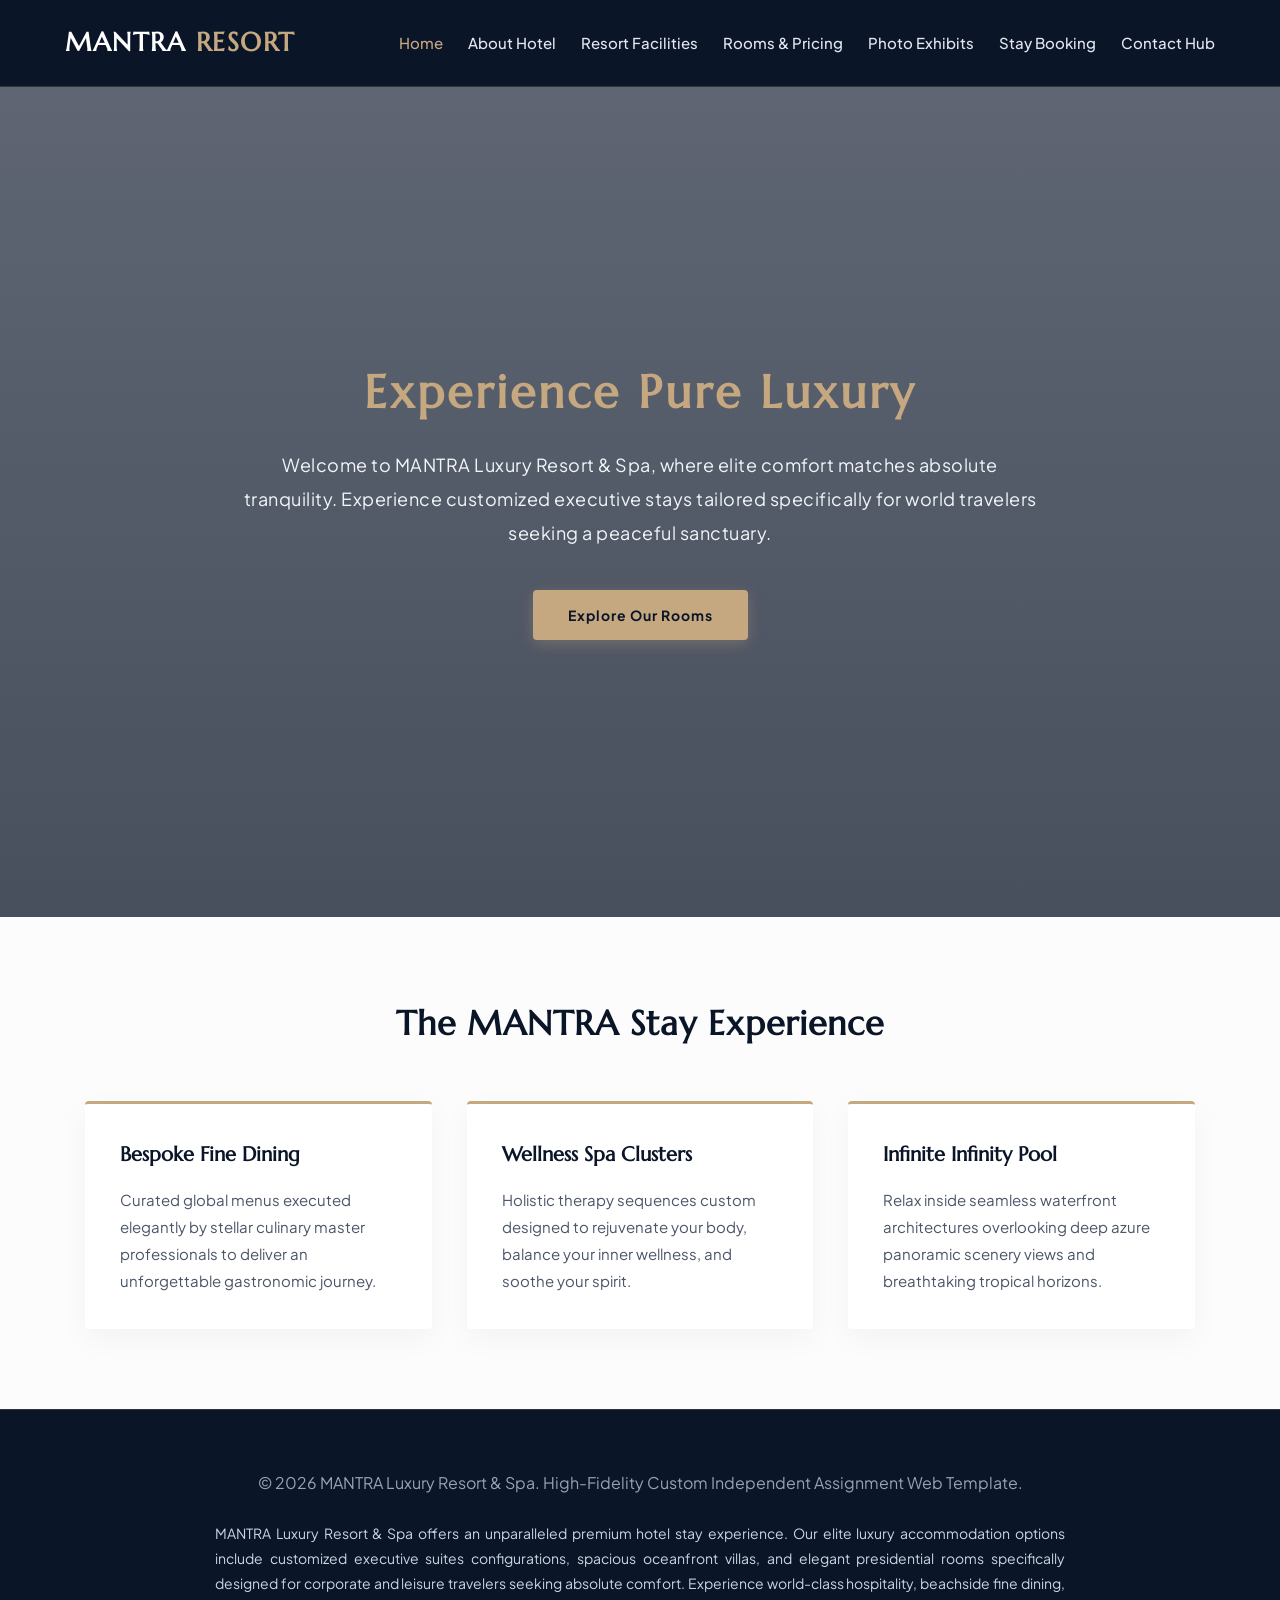
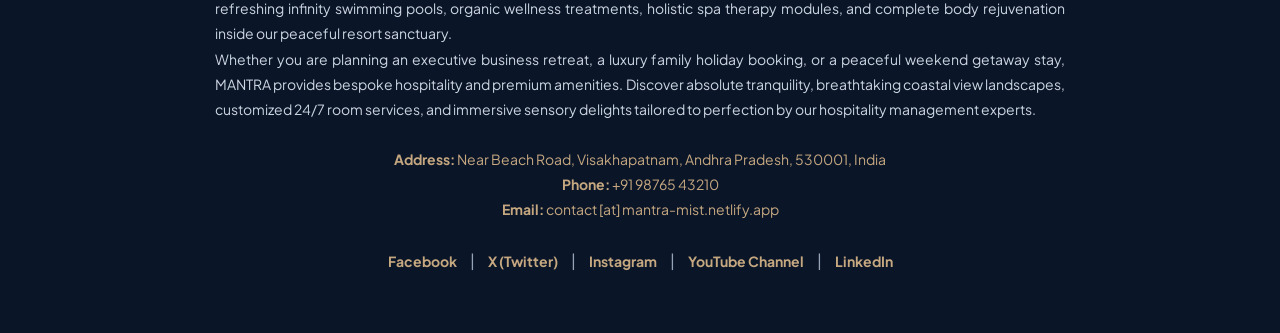
<file: index.html>
<!DOCTYPE html>
<html lang="en">
<head>
  <meta charset="UTF-8">
  <meta name="viewport" content="width=device-width, initial-scale=1.0">
  <title>MANTRA Luxury Resort | Premium Hotel Stay & Booking</title>
  <link rel="icon" type="image/png" href="images/SPool.jpg">
  <meta name="description" content="Experience unmatched elite tranquility comfort levels at MANTRA Luxury Resort. Book executive suites configurations today.">
  
  <link rel="canonical" href="https://mantra-mist.netlify.app/" />

  <script type="application/ld+json">
  {
    "@context": "https://schema.org",
    "@type": "Hotel",
    "name": "MANTRA Luxury Resort & Spa",
    "description": "Experience unmatched elite tranquility comfort levels at MANTRA Luxury Resort.",
    "url": "https://mantra-mist.netlify.app",
    "telephone": "+91 98765 43210",
    "address": {
      "@type": "PostalAddress",
      "streetAddress": "Near Beach Road",
      "addressLocality": "Visakhapatnam",
      "addressRegion": "Andhra Pradesh",
      "postalCode": "530001",
      "country": "IN"
    }
  }
  </script>

  <meta property="og:type" content="website" />
  <meta property="og:url" content="https://mantra-mist.netlify.app/" />
  <meta property="og:title" content="MANTRA Luxury Resort | Premium Hotel Stay & Booking" />
  <meta property="og:description" content="Experience unmatched elite tranquility comfort levels at MANTRA Luxury Resort." />
  <meta property="og:image" content="https://mantra-mist.netlify.app/images/hero-bg.jpg" />

  <meta property="twitter:card" content="summary_large_image" />
  <meta property="twitter:url" content="https://mantra-mist.netlify.app/" />
  <meta property="twitter:title" content="MANTRA Luxury Resort | Premium Hotel Stay & Booking" />
  <meta property="twitter:description" content="Experience unmatched elite tranquility comfort levels at MANTRA Luxury Resort." />
  <meta property="twitter:image" content="https://mantra-mist.netlify.app/images/hero-bg.jpg" />
  <meta name="keywords" content="Luxury Resort Hotel, Premium Rooms Booking, MANTRA Hotel Stay">
  <link rel="stylesheet" href="style.css">
  
  <script async src="https://www.googletagmanager.com/gtag/js?id=G-DUMMY12345"></script>
  <script>
    window.dataLayer = window.dataLayer || [];
    function gtag(){dataLayer.push(arguments);}
    gtag('js', new Date());
    gtag('config', 'G-DUMMY12345');
  </script>
  <script>
    !function(f,b,e,v,n,t,s){n=f.fbq=function(){n.callMethod?n.callMethod.apply(n,arguments):n.queue.push(arguments)};
    if(!f._fbq)f._fbq=n;n.push=n;n.loaded=!0;n.version='2.0';n.queue=[];t=b.createElement(e);t.async=!0;
    t.src=v;s=b.getElementsByTagName(e)[0];s.parentNode.insertBefore(t,s)}(window,document,'script','https://connect.facebook.net/en_US/fbevents.js');
    fbq('init', '1234567890');fbq('track', 'PageView');
  </script>
</head>
<body>

  <header class="site-header">
    <div class="container header-inner">
      <a class="logo" href="index.html">MANTRA <span>RESORT</span></a>
      <button class="menu-btn" id="menuBtn">☰</button>
      <nav class="nav-links" id="navLinks">
        <a href="index.html" class="active">Home</a>
        <a href="about.html">About Hotel</a>
        <a href="facilities.html">Resort Facilities</a>
        <a href="rooms.html">Rooms & Pricing</a>
        <a href="gallery.html">Photo Exhibits</a>
        <a href="booking.html">Stay Booking</a>
        <a href="contact.html">Contact Hub</a>
      </nav>
    </div>
  </header>

  <main>
    <section class="home-hero">
      <div class="container hero-container-inner">
        <h1 class="hero-main-title">Experience Pure Luxury</h1>
        <p class="hero-main-desc">Welcome to MANTRA Luxury Resort & Spa, where elite comfort matches absolute tranquility. Experience customized executive stays tailored specifically for world travelers seeking a peaceful sanctuary.</p>
        <a href="rooms.html" class="hero-cta-btn">Explore Our Rooms</a>
      </div>
    </section>

    <section class="container experience-section">
      <h2 class="experience-main-heading">The MANTRA Stay Experience</h2>
      <div class="experience-grid">
        
        <article class="experience-card">
          <h3 class="experience-card-title">Bespoke Fine Dining</h3>
          <p class="experience-card-text">Curated global menus executed elegantly by stellar culinary master professionals to deliver an unforgettable gastronomic journey.</p>
        </article>

        <article class="experience-card">
          <h3 class="experience-card-title">Wellness Spa Clusters</h3>
          <p class="experience-card-text">Holistic therapy sequences custom designed to rejuvenate your body, balance your inner wellness, and soothe your spirit.</p>
        </article>

        <article class="experience-card">
          <h3 class="experience-card-title">Infinite Infinity Pool</h3>
          <p class="experience-card-text">Relax inside seamless waterfront architectures overlooking deep azure panoramic scenery views and breathtaking tropical horizons.</p>
        </article>

      </div>
    </section>
  </main>
  
  <footer class="main-footer">
    <div class="container">
      <p>© 2026 MANTRA Luxury Resort & Spa. High-Fidelity Custom Independent Assignment Web Template.</p>
      
      <div class="footer-seo-text">
        <p>MANTRA Luxury Resort & Spa offers an unparalleled premium hotel stay experience. Our elite luxury accommodation options include customized executive suites configurations, spacious oceanfront villas, and elegant presidential rooms specifically designed for corporate and leisure travelers seeking absolute comfort. Experience world-class hospitality, beachside fine dining, refreshing infinity swimming pools, organic wellness treatments, holistic spa therapy modules, and complete body rejuvenation inside our peaceful resort sanctuary.</p>
        <p>Whether you are planning an executive business retreat, a luxury family holiday booking, or a peaceful weekend getaway stay, MANTRA provides bespoke hospitality and premium amenities. Discover absolute tranquility, breathtaking coastal view landscapes, customized 24/7 room services, and immersive sensory delights tailored to perfection by our hospitality management experts.</p>
      </div>
      
      <div class="footer-contact-info">
        <p><strong>Address:</strong> Near Beach Road, Visakhapatnam, Andhra Pradesh, 530001, India</p>
        <p><strong>Phone:</strong> +91 98765 43210</p>
        <p><strong>Email:</strong> contact [at] mantra-mist.netlify.app</p>
      </div>

      <div class="social-links">
        <a href="https://facebook.com/mantraluxuryresort" target="_blank">Facebook</a> | 
        <a href="https://x.com/mantraresort" target="_blank">X (Twitter)</a> | 
        <a href="https://instagram.com/mantraresort" target="_blank">Instagram</a> | 
        <a href="https://youtube.com/mantraresort" target="_blank">YouTube Channel</a> | 
        <a href="https://linkedin.com/company/mantraresort" target="_blank">LinkedIn</a>
      </div>
    </div>
  </footer>

  <script src="script.js"></script>
  <script type="text/javascript">
  var Tawk_API=Tawk_API||{}, Tawk_LoadStart=new Date();
  (function(){
  var s1=document.createElement("script"),s0=document.getElementsByTagName("script")[0];
  s1.async=true;
  s1.src='https://embed.tawk.to/6a45ff498c45b31d46f20f6c/1jsgmqic3';
  s1.charset='UTF-8';
  s1.setAttribute('crossorigin','*');
  s0.parentNode.insertBefore(s1,s0);
  })();
  </script>
</body>
</html>
</file>
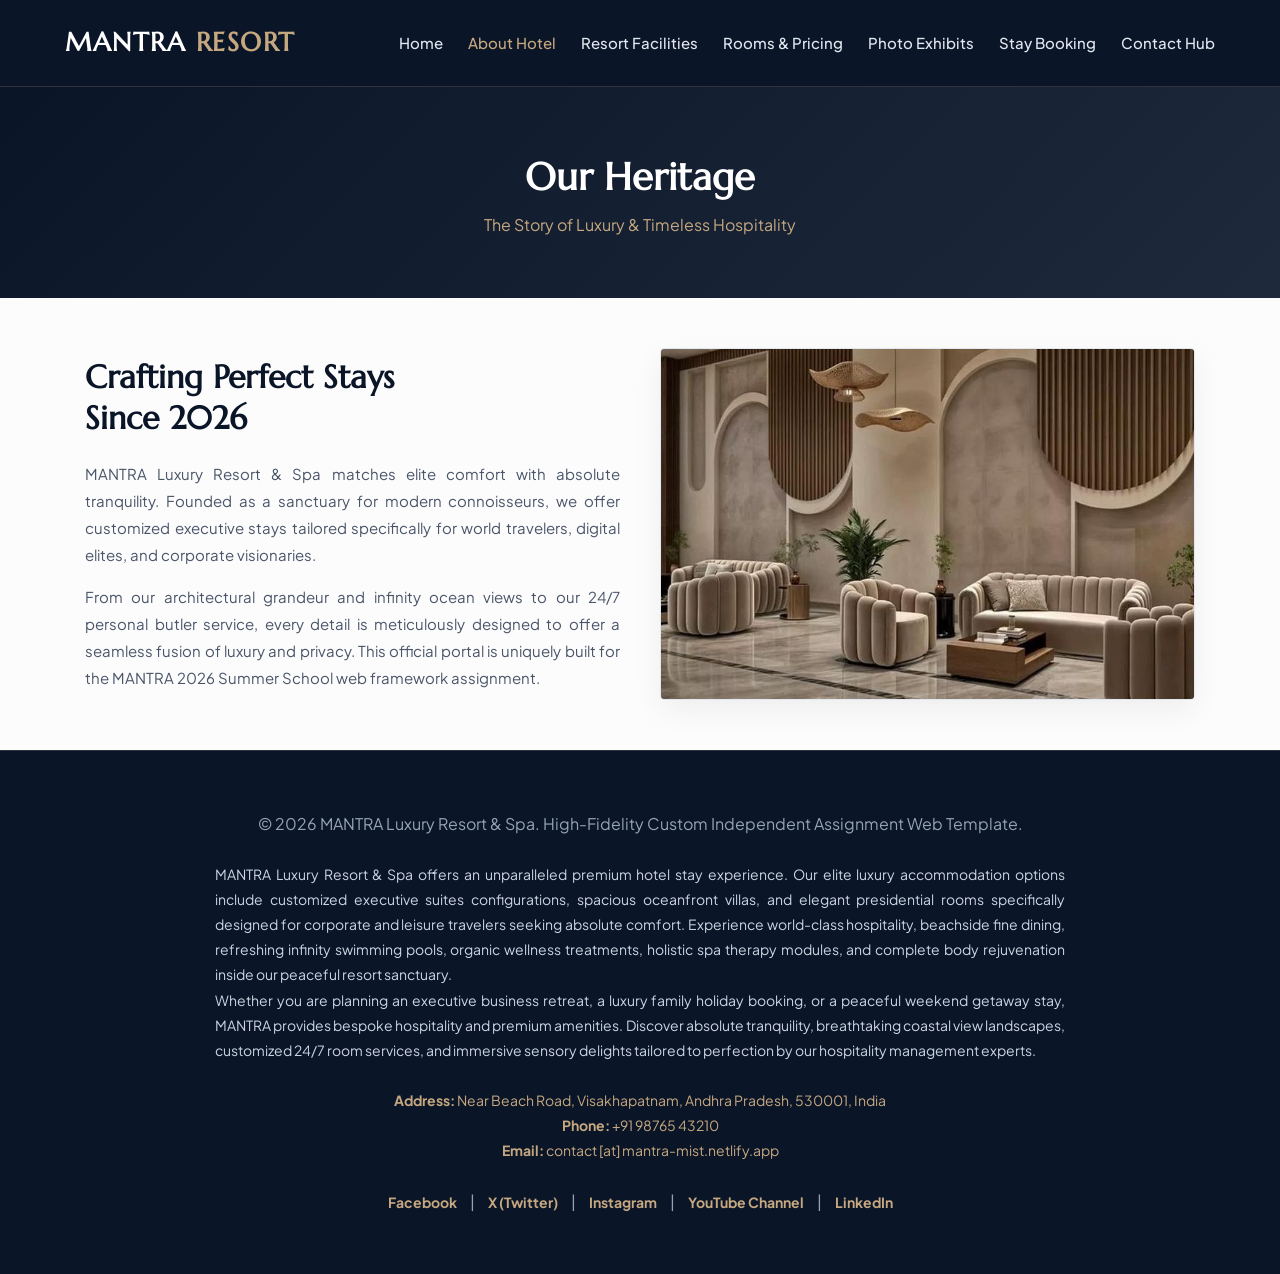
<file: about.html>
<!DOCTYPE html>
<html lang="en">
<head>
  <meta charset="UTF-8">
  <meta name="viewport" content="width=device-width, initial-scale=1.0">
  <title>About Hotel & Our Heritage | MANTRA Luxury Resort</title>
  <meta name="description" content="Discover the legacy of premium luxury hospitality and timeless comfort at MANTRA Resort.">
  <meta name="keywords" content="about hotel, luxury resort heritage, mantra history">
  <link rel="stylesheet" href="style.css">
</head>
<body>

  <header class="site-header">
    <div class="container header-inner">
      <a class="logo" href="index.html">MANTRA <span>RESORT</span></a>
      <button class="menu-btn" id="menuBtn">☰</button>
      <nav class="nav-links" id="navLinks">
        <a href="index.html">Home</a>
        <a href="about.html" class="active">About Hotel</a>
        <a href="facilities.html">Resort Facilities</a>
        <a href="rooms.html">Rooms & Pricing</a>
        <a href="gallery.html">Photo Exhibits</a>
        <a href="booking.html">Stay Booking</a>
        <a href="contact.html">Contact Hub</a>
      </nav>
    </div>
  </header>

  <main>
    <section class="rooms-hero">
      <div class="container">
        <h1 class="rooms-hero-title">Our Heritage</h1>
        <p class="rooms-hero-subtitle">The Story of Luxury & Timeless Hospitality</p>
      </div>
    </section>

    <section class="container rooms-section">
      <div style="display: grid; grid-template-columns: repeat(auto-fit, minmax(320px, 1fr)); gap: 40px; align-items: center; padding: 0 20px;">
        
        <div>
          <h2 style="font-family: 'Marcellus', serif; color: #0b1528; font-size: 32px; margin-bottom: 20px; line-height: 1.3;">Crafting Perfect Stays<br>Since 2026</h2>
          <p style="font-size: 15px; color: #4a5568; line-height: 1.8; margin-bottom: 15px; text-align: justify;">
            MANTRA Luxury Resort & Spa matches elite comfort with absolute tranquility. Founded as a sanctuary for modern connoisseurs, we offer customized executive stays tailored specifically for world travelers, digital elites, and corporate visionaries.
          </p>
          <p style="font-size: 15px; color: #4a5568; line-height: 1.8; text-align: justify;">
            From our architectural grandeur and infinity ocean views to our 24/7 personal butler service, every detail is meticulously designed to offer a seamless fusion of luxury and privacy. This official portal is uniquely built for the MANTRA 2026 Summer School web framework assignment.
          </p>
        </div>

        <div class="room-card" style="margin: 0; box-shadow: 0 10px 30px rgba(0,0,0,0.06);">
          <div class="room-img-container" style="height: 350px;">
            <img src="images/Rec.jpg" alt="MANTRA Luxury Premium Lounge" style="width: 100%; height: 100%; object-fit: cover; display: block;">
          </div>
        </div>

      </div>
    </section>
  </main>
    <footer class="main-footer">
    <div class="container">
      <p>© 2026 MANTRA Luxury Resort & Spa. High-Fidelity Custom Independent Assignment Web Template.</p>
      
      <div class="footer-seo-text">
        <p>MANTRA Luxury Resort & Spa offers an unparalleled premium hotel stay experience. Our elite luxury accommodation options include customized executive suites configurations, spacious oceanfront villas, and elegant presidential rooms specifically designed for corporate and leisure travelers seeking absolute comfort. Experience world-class hospitality, beachside fine dining, refreshing infinity swimming pools, organic wellness treatments, holistic spa therapy modules, and complete body rejuvenation inside our peaceful resort sanctuary.</p>
        <p>Whether you are planning an executive business retreat, a luxury family holiday booking, or a peaceful weekend getaway stay, MANTRA provides bespoke hospitality and premium amenities. Discover absolute tranquility, breathtaking coastal view landscapes, customized 24/7 room services, and immersive sensory delights tailored to perfection by our hospitality management experts.</p>
      </div>
      
      <div class="footer-contact-info">
        <p><strong>Address:</strong> Near Beach Road, Visakhapatnam, Andhra Pradesh, 530001, India</p>
        <p><strong>Phone:</strong> +91 98765 43210</p>
        <p><strong>Email:</strong> contact [at] mantra-mist.netlify.app</p>
      </div>

      <div class="social-links">
        <a href="https://facebook.com/mantraluxuryresort" target="_blank">Facebook</a> | 
        <a href="https://x.com/mantraresort" target="_blank">X (Twitter)</a> | 
        <a href="https://instagram.com/mantraresort" target="_blank">Instagram</a> | 
        <a href="https://youtube.com/mantraresort" target="_blank">YouTube Channel</a> | 
        <a href="https://linkedin.com/company/mantraresort" target="_blank">LinkedIn</a>
      </div>
    </div>
   </footer>

  <script src="script.js"></script>
</body>
</html>
</file>
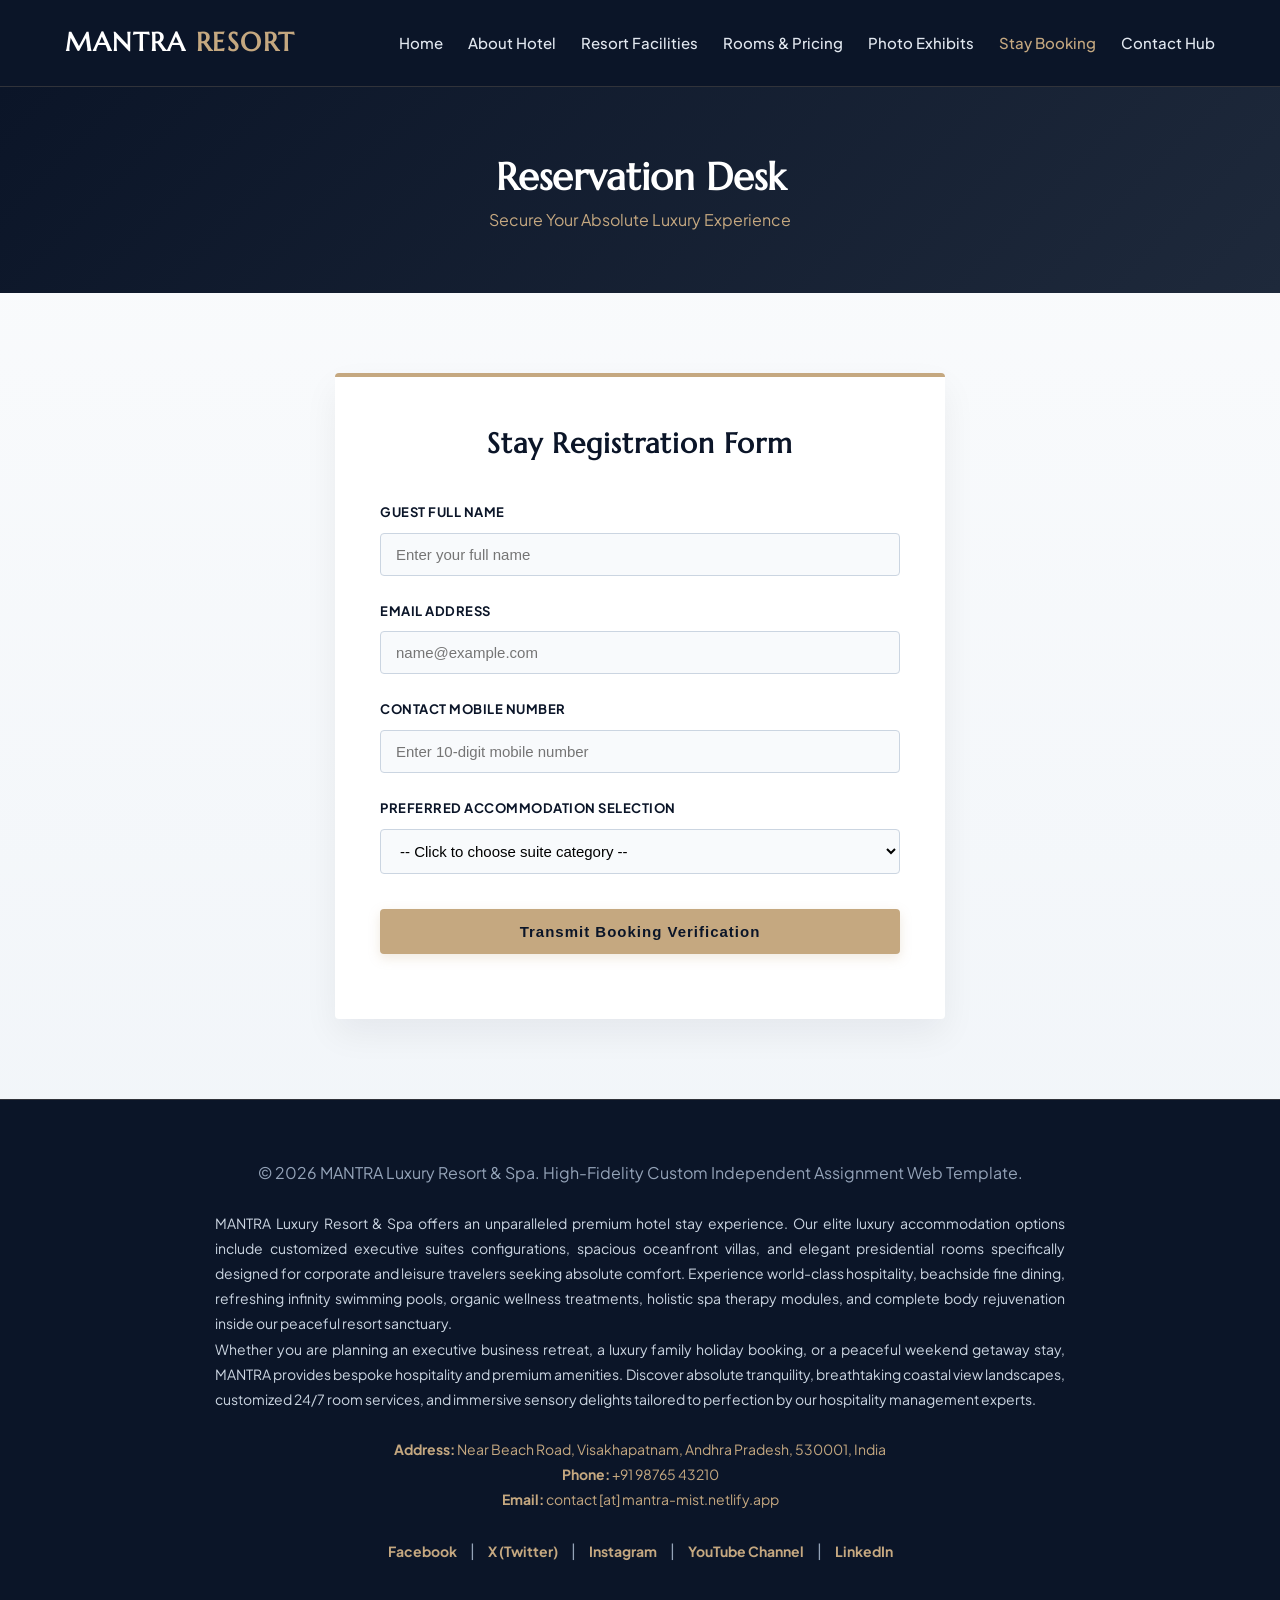
<file: booking.html>
<!DOCTYPE html>
<html lang="en">
<head>
  <meta charset="UTF-8">
  <meta name="viewport" content="width=device-width, initial-scale=1.0">
  <title>Book Your Stay | MANTRA Luxury Resort & Spa</title>
  <meta name="description" content="Secure your luxury accommodation booking layout online using our secure validation portal.">
  <meta name="keywords" content="resort reservation form, luxury stay booking, hotel application check">
  <link rel="stylesheet" href="style.css">
</head>
<body>

  <header class="site-header">
    <div class="container header-inner">
      <a class="logo" href="index.html">MANTRA <span>RESORT</span></a>
      <button class="menu-btn" id="menuBtn">☰</button>
      <nav class="nav-links" id="navLinks">
        <a href="index.html">Home</a>
        <a href="about.html">About Hotel</a>
        <a href="facilities.html">Resort Facilities</a>
        <a href="rooms.html">Rooms & Pricing</a>
        <a href="gallery.html">Photo Exhibits</a>
        <a href="booking.html" class="active">Stay Booking</a>
        <a href="contact.html">Contact Hub</a>
      </nav>
    </div>
  </header>

  <main>
    <section style="background: linear-gradient(135deg, #0b1528, #1e293b); color: white; padding: 60px 0; text-align: center;">
      <div class="container">
        <h1 style="font-family: 'Marcellus', serif; font-size: 38px;">Reservation Desk</h1>
        <p style="color: #c5a880;">Secure Your Absolute Luxury Experience</p>
      </div>
    </section>

    <section style="background: linear-gradient(rgba(248, 250, 252, 0.85), rgba(241, 245, 249, 0.9)), url('https://images.unsplash.com/photo-1571896349842-33c89424de2d?q=80&w=1200') no-repeat center center/cover; padding: 80px 0;">
      <div class="container" style="max-width: 650px; margin: 0 auto; padding: 0 20px;">
        <div style="background: white; padding: 45px; border-radius: 4px; box-shadow: 0 15px 35px rgba(11, 21, 40, 0.06); border-top: 4px solid #c5a880;">
          <h2 style="font-family: 'Marcellus', serif; text-align: center; color: #0b1528; margin-bottom: 35px; font-size: 28px; letter-spacing: 1px;">Stay Registration Form</h2>
          
          <form id="bookingForm">
            <div style="margin-bottom: 25px;">
              <label style="display: block; font-weight: bold; margin-bottom: 10px; color: #0b1528; font-size: 13px; letter-spacing: 0.5px;">GUEST FULL NAME</label>
              <input type="text" id="name" placeholder="Enter your full name" required style="width: 100%; padding: 12px 15px; border-radius: 4px; border: 1px solid #cbd5e1; font-size: 15px; background-color: #f8fafc; box-sizing: border-box;">
            </div>

            <div style="margin-bottom: 25px;">
              <label style="display: block; font-weight: bold; margin-bottom: 10px; color: #0b1528; font-size: 13px; letter-spacing: 0.5px;">EMAIL ADDRESS</label>
              <input type="email" id="email" placeholder="name@example.com" required style="width: 100%; padding: 12px 15px; border-radius: 4px; border: 1px solid #cbd5e1; font-size: 15px; background-color: #f8fafc; box-sizing: border-box;">
            </div>

            <div style="margin-bottom: 25px;">
              <label style="display: block; font-weight: bold; margin-bottom: 10px; color: #0b1528; font-size: 13px; letter-spacing: 0.5px;">CONTACT MOBILE NUMBER</label>
              <input type="tel" id="phone" placeholder="Enter 10-digit mobile number" required style="width: 100%; padding: 12px 15px; border-radius: 4px; border: 1px solid #cbd5e1; font-size: 15px; background-color: #f8fafc; box-sizing: border-box;">
            </div>

            <div style="margin-bottom: 35px;">
              <label style="display: block; font-weight: bold; margin-bottom: 10px; color: #0b1528; font-size: 13px; letter-spacing: 0.5px;">PREFERRED ACCOMMODATION SELECTION</label>
              <select id="destination" required style="width: 100%; padding: 12px 15px; border-radius: 4px; border: 1px solid #cbd5e1; font-size: 15px; background: #f8fafc; box-sizing: border-box;">
                <option value="">-- Click to choose suite category --</option>
                <option value="deluxe">Deluxe Ocean View Suite</option>
                <option value="wellness">Executive Wellness Suite</option>
                <option value="presidential">Presidential Private Villa</option>
              </select>
            </div>

            <button type="submit" style="width: 100%; padding: 14px; font-size: 15px; background-color: #c5a880; color: #0b1528; border: none; font-weight: bold; border-radius: 4px; cursor: pointer; letter-spacing: 1px; transition: all 0.3s ease; box-shadow: 0 4px 12px rgba(197, 168, 128, 0.25);">Transmit Booking Verification</button>
            
            <p id="formMessage" style="margin-top: 20px; text-align: center; font-weight: bold;"></p>
          </form>
        </div>
      </div>
    </section>
  </main>
    <footer class="main-footer">
      <div class="container">
        <p>© 2026 MANTRA Luxury Resort & Spa. High-Fidelity Custom Independent Assignment Web Template.</p>
        
        <div class="footer-seo-text">
          <p>MANTRA Luxury Resort & Spa offers an unparalleled premium hotel stay experience. Our elite luxury accommodation options include customized executive suites configurations, spacious oceanfront villas, and elegant presidential rooms specifically designed for corporate and leisure travelers seeking absolute comfort. Experience world-class hospitality, beachside fine dining, refreshing infinity swimming pools, organic wellness treatments, holistic spa therapy modules, and complete body rejuvenation inside our peaceful resort sanctuary.</p>
          <p>Whether you are planning an executive business retreat, a luxury family holiday booking, or a peaceful weekend getaway stay, MANTRA provides bespoke hospitality and premium amenities. Discover absolute tranquility, breathtaking coastal view landscapes, customized 24/7 room services, and immersive sensory delights tailored to perfection by our hospitality management experts.</p>
        </div>
        
        <div class="footer-contact-info">
          <p><strong>Address:</strong> Near Beach Road, Visakhapatnam, Andhra Pradesh, 530001, India</p>
          <p><strong>Phone:</strong> +91 98765 43210</p>
          <p><strong>Email:</strong> contact [at] mantra-mist.netlify.app</p>
        </div>
  
        <div class="social-links">
          <a href="https://facebook.com/mantraluxuryresort" target="_blank">Facebook</a> | 
          <a href="https://x.com/mantraresort" target="_blank">X (Twitter)</a> | 
          <a href="https://instagram.com/mantraresort" target="_blank">Instagram</a> | 
          <a href="https://youtube.com/mantraresort" target="_blank">YouTube Channel</a> | 
          <a href="https://linkedin.com/company/mantraresort" target="_blank">LinkedIn</a>
        </div>
      </div>
    </footer>

  <script src="script.js"></script>
  <!--Start of Tawk.to Script-->
  <script type="text/javascript">
    var Tawk_API=Tawk_API||{}, Tawk_LoadStart=new Date();
    (function(){
    var s1=document.createElement("script"),s0=document.getElementsByTagName("script")[0];
    s1.async=true;
    s1.src='https://embed.tawk.to/6a45ff498c45b31d46f20f6c/1jsgmqic3';
    s1.charset='UTF-8';
    s1.setAttribute('crossorigin','*');
    s0.parentNode.insertBefore(s1,s0);
    })();
  </script>
  <!--End of Tawk.to Script-->
</body>
</html>
</file>
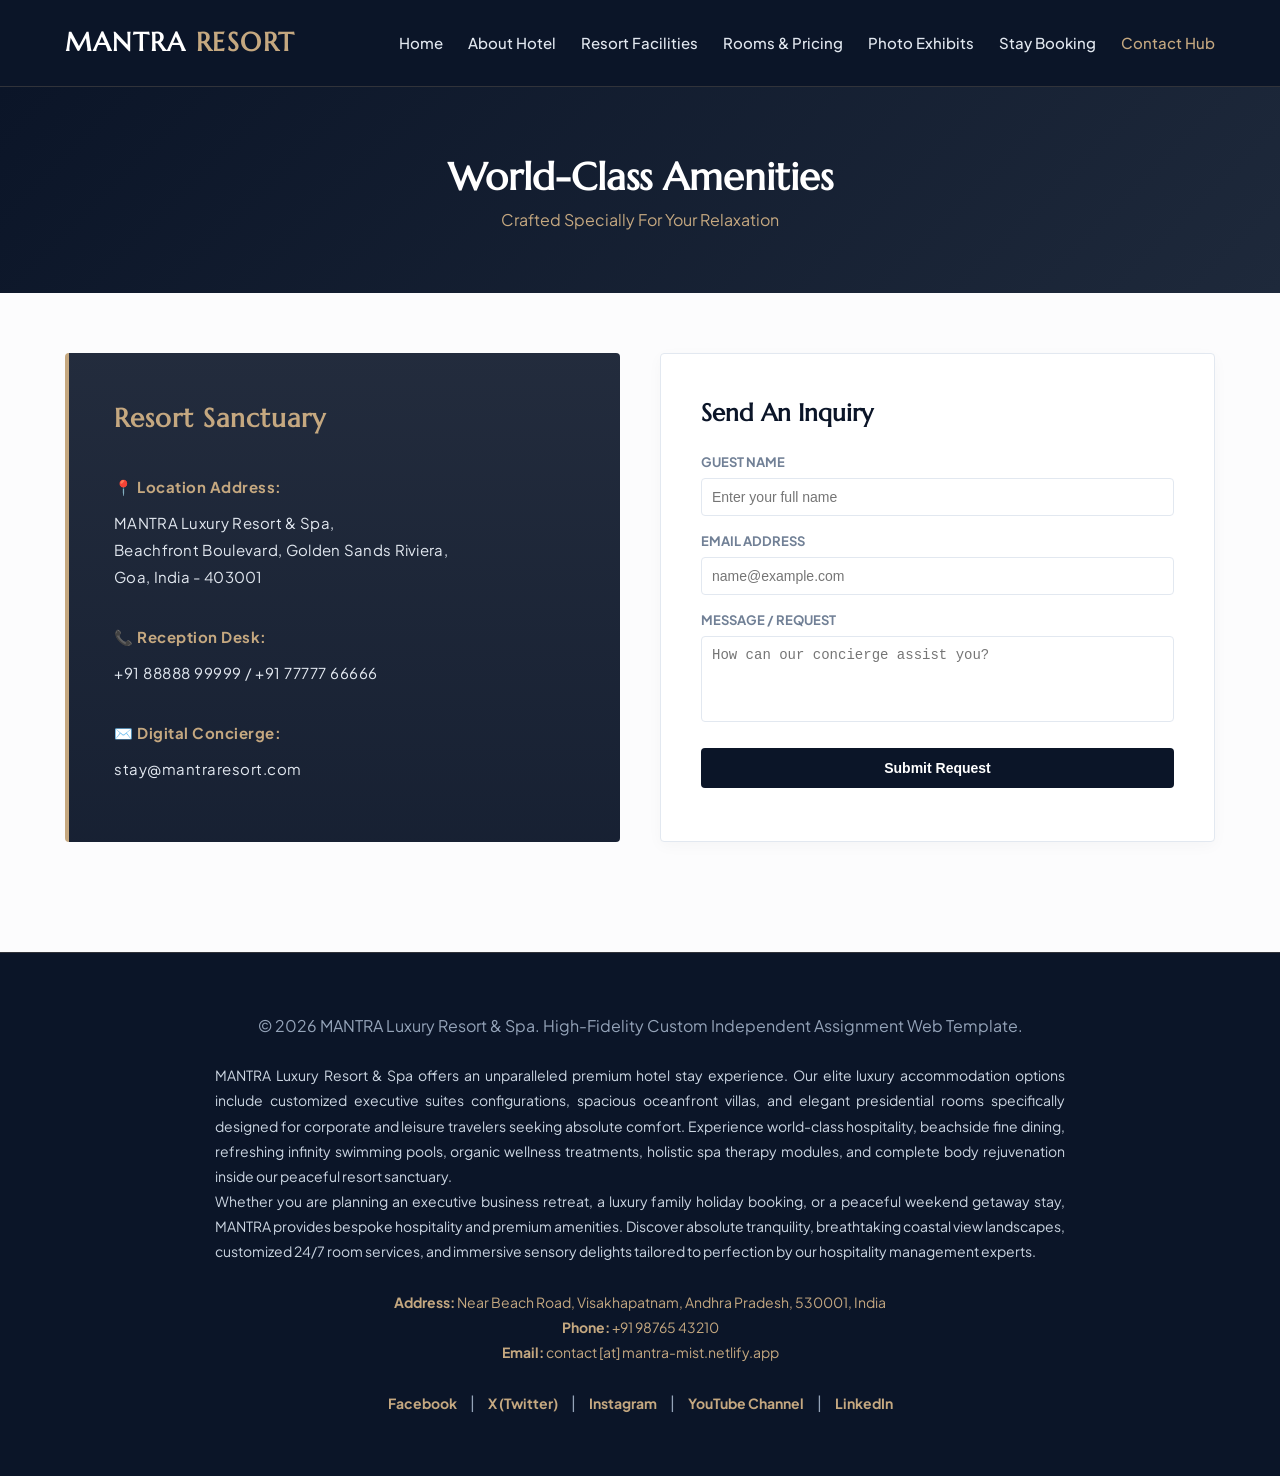
<file: contact.html>
<!DOCTYPE html>
<html lang="en">
<head>
  <meta charset="UTF-8">
  <meta name="viewport" content="width=device-width, initial-scale=1.0">
  <title>Contact Hub | MANTRA Luxury Resort & Spa</title>
  <meta name="description" content="Reach out to the MANTRA Resort support desk for reservations and general corporate questions.">
  <meta name="keywords" content="contact hotel, luxury resort location, mantra helpline support">
  <link rel="stylesheet" href="style.css">
</head>
<body>

  <header class="site-header">
    <div class="container header-inner">
      <a class="logo" href="index.html">MANTRA <span>RESORT</span></a>
      <button class="menu-btn" id="menuBtn">☰</button>
      <nav class="nav-links" id="navLinks">
        <a href="index.html">Home</a>
        <a href="about.html">About Hotel</a>
        <a href="facilities.html">Resort Facilities</a>
        <a href="rooms.html">Rooms & Pricing</a>
        <a href="gallery.html">Photo Exhibits</a>
        <a href="booking.html">Stay Booking</a>
        <a href="contact.html" class="active">Contact Hub</a>
      </nav>
    </div>
  </header>

  <main>
    <section style="background: linear-gradient(135deg, #0b1528, #1e293b); color: white; padding: 60px 0; text-align: center;">
      <div class="container">
        <h1 style="font-family: 'Marcellus', serif; font-size: 38px;">World-Class Amenities</h1>
        <p style="color: #c5a880;">Crafted Specially For Your Relaxation</p>
      </div>
    </section>

    <section class="container" style="padding: 60px 0;">
      <div style="display: grid; grid-template-columns: repeat(auto-fit, minmax(300px, 1fr)); gap: 40px; margin-bottom: 50px;">
        
        <div style="background: linear-gradient(rgba(11, 21, 40, 0.9), rgba(11, 21, 40, 0.95)), url('https://images.unsplash.com/photo-1566073771259-6a8506099945?q=80&w=1000') no-repeat center/cover; color: white; padding: 45px; border-radius: 4px; border-left: 4px solid #c5a880; display: flex; flex-direction: column; justify-content: space-between;">
          <div>
            <h3 style="font-family: 'Marcellus', serif; color: #c5a880; margin-bottom: 35px; font-size: 26px; letter-spacing: 1px;">Resort Sanctuary</h3>
            
            <div style="margin-bottom: 35px;">
              <strong style="color: #c5a880; display: block; margin-bottom: 10px; font-size: 15px; letter-spacing: 0.5px;">📍 Location Address:</strong>
              <p style="font-size: 15px; color: #e2e8f0; line-height: 1.8; letter-spacing: 0.3px;">MANTRA Luxury Resort & Spa,<br>Beachfront Boulevard, Golden Sands Riviera,<br>Goa, India - 403001</p>
            </div>

            <div style="margin-bottom: 35px;">
              <strong style="color: #c5a880; display: block; margin-bottom: 10px; font-size: 15px; letter-spacing: 0.5px;">📞 Reception Desk:</strong>
              <p style="font-size: 15px; color: #e2e8f0; line-height: 1.8; letter-spacing: 0.5px;">+91 88888 99999 / +91 77777 66666</p>
            </div>

            <div style="margin-bottom: 15px;">
              <strong style="color: #c5a880; display: block; margin-bottom: 10px; font-size: 15px; letter-spacing: 0.5px;">✉️ Digital Concierge:</strong>
              <p style="font-size: 15px; color: #e2e8f0; line-height: 1.8; letter-spacing: 0.5px;">stay@mantraresort.com</p>
            </div>
          </div>
        </div>

        <div style="background: white; border-radius: 4px; box-shadow: 0 4px 15px rgba(0,0,0,0.03); border: 1px solid #e2e8f0; padding: 40px;">
          <h3 style="font-family: 'Marcellus', serif; color: #0b1528; margin-bottom: 20px; font-size: 24px;">Send An Inquiry</h3>
          
          <form onsubmit="alert('Thank you! Our luxury concierge service will contact you shortly.'); return false;">
            <div style="margin-bottom: 15px;">
              <label style="display: block; font-size: 13px; color: #718096; margin-bottom: 5px; font-weight: bold;">GUEST NAME</label>
              <input type="text" placeholder="Enter your full name" required style="width: 100%; padding: 10px; border: 1px solid #e2e8f0; border-radius: 4px; font-size: 14px;">
            </div>

            <div style="margin-bottom: 15px;">
              <label style="display: block; font-size: 13px; color: #718096; margin-bottom: 5px; font-weight: bold;">EMAIL ADDRESS</label>
              <input type="email" placeholder="name@example.com" required style="width: 100%; padding: 10px; border: 1px solid #e2e8f0; border-radius: 4px; font-size: 14px;">
            </div>

            <div style="margin-bottom: 20px;">
              <label style="display: block; font-size: 13px; color: #718096; margin-bottom: 5px; font-weight: bold;">MESSAGE / REQUEST</label>
              <textarea rows="4" placeholder="How can our concierge assist you?" required style="width: 100%; padding: 10px; border: 1px solid #e2e8f0; border-radius: 4px; font-size: 14px; resize: none;"></textarea>
            </div>

            <button type="submit" style="background-color: #0b1528; color: white; border: none; width: 100%; padding: 12px; font-weight: bold; border-radius: 4px; cursor: pointer; font-size: 14px; transition: background 0.3s;">Submit Request</button>
          </form>
        </div>

      </div>
    </section>
  </main>
    <footer class="main-footer">
      <div class="container">
        <p>© 2026 MANTRA Luxury Resort & Spa. High-Fidelity Custom Independent Assignment Web Template.</p>
        
        <div class="footer-seo-text">
          <p>MANTRA Luxury Resort & Spa offers an unparalleled premium hotel stay experience. Our elite luxury accommodation options include customized executive suites configurations, spacious oceanfront villas, and elegant presidential rooms specifically designed for corporate and leisure travelers seeking absolute comfort. Experience world-class hospitality, beachside fine dining, refreshing infinity swimming pools, organic wellness treatments, holistic spa therapy modules, and complete body rejuvenation inside our peaceful resort sanctuary.</p>
          <p>Whether you are planning an executive business retreat, a luxury family holiday booking, or a peaceful weekend getaway stay, MANTRA provides bespoke hospitality and premium amenities. Discover absolute tranquility, breathtaking coastal view landscapes, customized 24/7 room services, and immersive sensory delights tailored to perfection by our hospitality management experts.</p>
        </div>
        
        <div class="footer-contact-info">
          <p><strong>Address:</strong> Near Beach Road, Visakhapatnam, Andhra Pradesh, 530001, India</p>
          <p><strong>Phone:</strong> +91 98765 43210</p>
          <p><strong>Email:</strong> contact [at] mantra-mist.netlify.app</p>
        </div>
  
        <div class="social-links">
          <a href="https://facebook.com/mantraluxuryresort" target="_blank">Facebook</a> | 
          <a href="https://x.com/mantraresort" target="_blank">X (Twitter)</a> | 
          <a href="https://instagram.com/mantraresort" target="_blank">Instagram</a> | 
          <a href="https://youtube.com/mantraresort" target="_blank">YouTube Channel</a> | 
          <a href="https://linkedin.com/company/mantraresort" target="_blank">LinkedIn</a>
        </div>
      </div>
    </footer>

  <script src="script.js"></script>
  <!--Start of Tawk.to Script-->
  <script type="text/javascript">
    var Tawk_API=Tawk_API||{}, Tawk_LoadStart=new Date();
    (function(){
    var s1=document.createElement("script"),s0=document.getElementsByTagName("script")[0];
    s1.async=true;
    s1.src='https://embed.tawk.to/6a45ff498c45b31d46f20f6c/1jsgmqic3';
    s1.charset='UTF-8';
    s1.setAttribute('crossorigin','*');
    s0.parentNode.insertBefore(s1,s0);
    })();
  </script>
  <!--End of Tawk.to Script-->
</body>
</html>
</file>
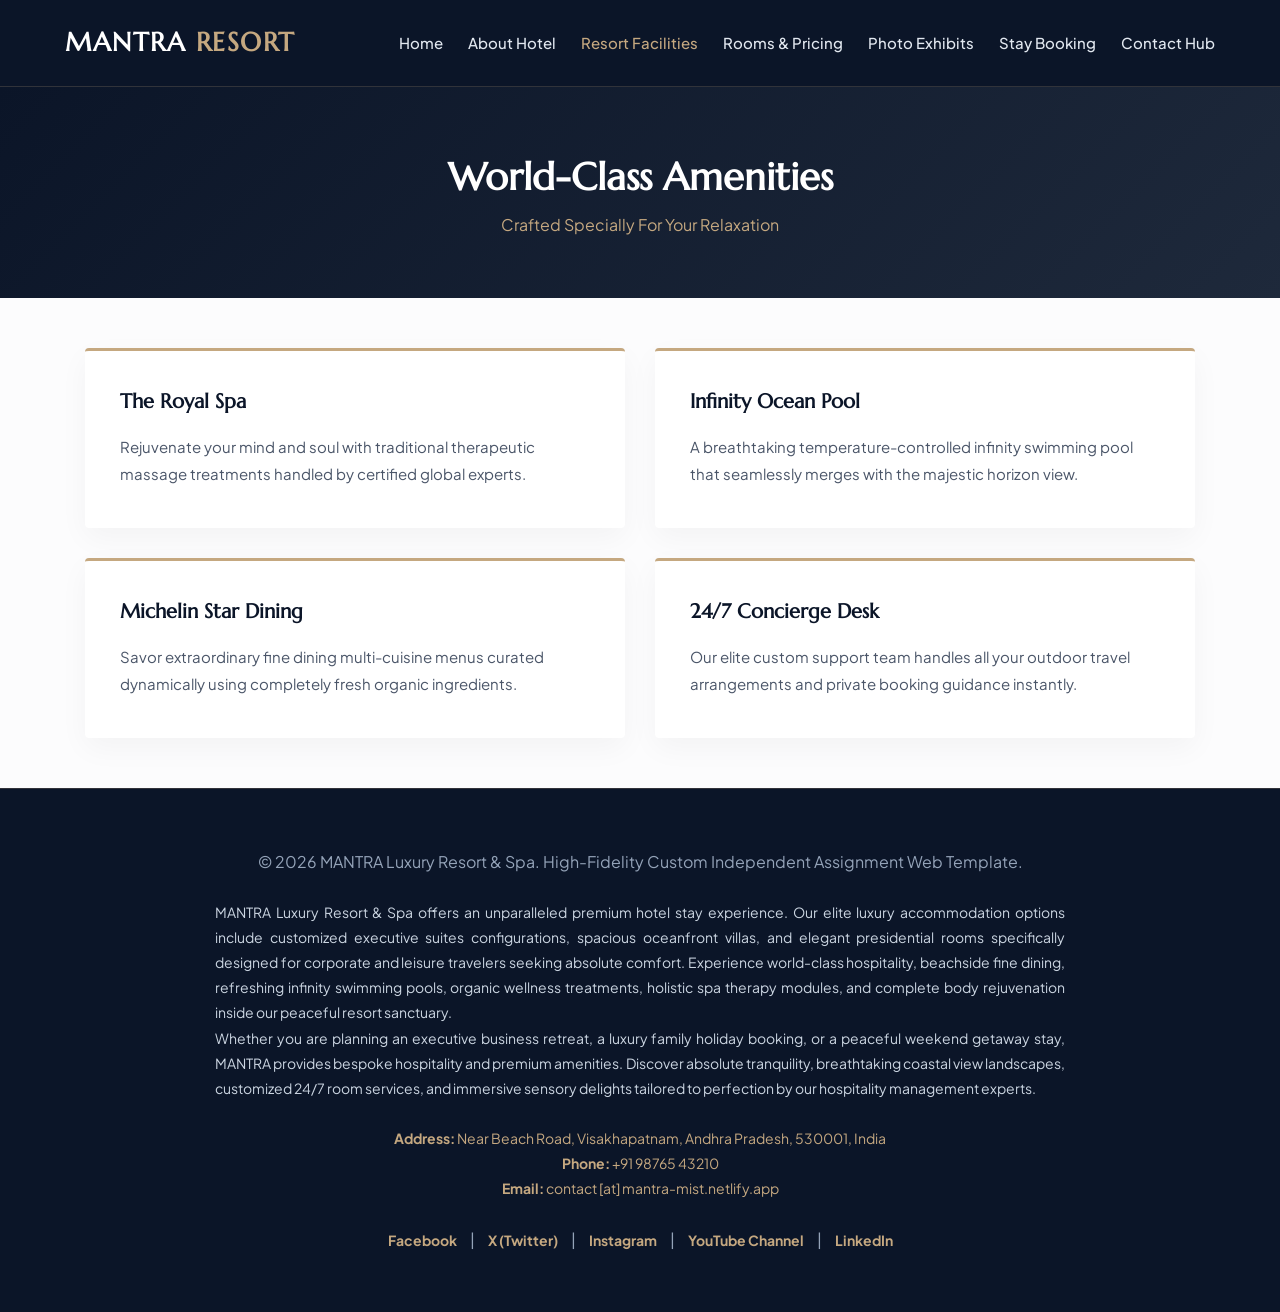
<file: facilities.html>
<!DOCTYPE html>
<html lang="en">
<head>
  <meta charset="UTF-8">
  <meta name="viewport" content="width=device-width, initial-scale=1.0">
  <!-- Assignment SEO Criteria Checked-->
  <title>Premium Resort Facilities & Amenities | MANTRA Luxury Resort</title>
  <meta name="description" content="Explore world-class luxury amenities including custom wellness spas and infinity ocean pools.">
  <meta name="keywords" content="resort facilities, hotel amenities, luxury spa, infinity pool">
  <link rel="stylesheet" href="style.css">
</head>
<body>

  <!-- Header Code (Same for all pages) -->
  <header class="site-header">
    <div class="container header-inner">
      <a class="logo" href="index.html">MANTRA <span>RESORT</span></a>
      <button class="menu-btn" id="menuBtn">☰</button>
      <nav class="nav-links" id="navLinks">
        <a href="index.html">Home</a>
        <a href="about.html">About Hotel</a>
        <a href="facilities.html" class="active">Resort Facilities</a>
        <a href="rooms.html">Rooms & Pricing</a>
        <a href="gallery.html">Photo Exhibits</a>
        <a href="booking.html">Stay Booking</a>
        <a href="contact.html">Contact Hub</a>
      </nav>
    </div>
  </header>

  <main>
    <!-- Page Title Banner-->
    <section class="rooms-hero">
      <div class="container">
        <h1 class="rooms-hero-title">World-Class Amenities</h1>
        <p class="rooms-hero-subtitle">Crafted Specially For Your Relaxation</p>
      </div>
    </section>

    <!-- 2x2 Symmetric Grid Layout Section -->
    <section class="container rooms-section">
      <div style="display: grid; grid-template-columns: repeat(auto-fit, minmax(45%, 1fr)); gap: 30px; padding: 0 20px;">
        
        <!-- Box 1 -->
        <article class="experience-card" style="margin: 0; min-height: 180px;">
          <h3 class="experience-card-title">The Royal Spa</h3>
          <p class="experience-card-text">Rejuvenate your mind and soul with traditional therapeutic massage treatments handled by certified global experts.</p>
        </article>

        <!-- Box 2 -->
        <article class="experience-card" style="margin: 0; min-height: 180px;">
          <h3 class="experience-card-title">Infinity Ocean Pool</h3>
          <p class="experience-card-text">A breathtaking temperature-controlled infinity swimming pool that seamlessly merges with the majestic horizon view.</p>
        </article>

        <!-- Box 3 -->
        <article class="experience-card" style="margin: 0; min-height: 180px;">
          <h3 class="experience-card-title">Michelin Star Dining</h3>
          <p class="experience-card-text">Savor extraordinary fine dining multi-cuisine menus curated dynamically using completely fresh organic ingredients.</p>
        </article>

        <!-- Box 4 -->
        <article class="experience-card" style="margin: 0; min-height: 180px;">
          <h3 class="experience-card-title">24/7 Concierge Desk</h3>
          <p class="experience-card-text">Our elite custom support team handles all your outdoor travel arrangements and private booking guidance instantly.</p>
        </article>

      </div>
    </section>
  </main>

  <!-- Footer Code (Same for all pages)-->
    <footer class="main-footer">
      <div class="container">
        <p>© 2026 MANTRA Luxury Resort & Spa. High-Fidelity Custom Independent Assignment Web Template.</p>
        
        <div class="footer-seo-text">
          <p>MANTRA Luxury Resort & Spa offers an unparalleled premium hotel stay experience. Our elite luxury accommodation options include customized executive suites configurations, spacious oceanfront villas, and elegant presidential rooms specifically designed for corporate and leisure travelers seeking absolute comfort. Experience world-class hospitality, beachside fine dining, refreshing infinity swimming pools, organic wellness treatments, holistic spa therapy modules, and complete body rejuvenation inside our peaceful resort sanctuary.</p>
          <p>Whether you are planning an executive business retreat, a luxury family holiday booking, or a peaceful weekend getaway stay, MANTRA provides bespoke hospitality and premium amenities. Discover absolute tranquility, breathtaking coastal view landscapes, customized 24/7 room services, and immersive sensory delights tailored to perfection by our hospitality management experts.</p>
        </div>
        
        <div class="footer-contact-info">
          <p><strong>Address:</strong> Near Beach Road, Visakhapatnam, Andhra Pradesh, 530001, India</p>
          <p><strong>Phone:</strong> +91 98765 43210</p>
          <p><strong>Email:</strong> contact [at] mantra-mist.netlify.app</p>
        </div>
  
        <div class="social-links">
          <a href="https://facebook.com/mantraluxuryresort" target="_blank">Facebook</a> | 
          <a href="https://x.com/mantraresort" target="_blank">X (Twitter)</a> | 
          <a href="https://instagram.com/mantraresort" target="_blank">Instagram</a> | 
          <a href="https://youtube.com/mantraresort" target="_blank">YouTube Channel</a> | 
          <a href="https://linkedin.com/company/mantraresort" target="_blank">LinkedIn</a>
        </div>
      </div>
    </footer>
  <script src="script.js"></script>
</body>
</html>
</file>
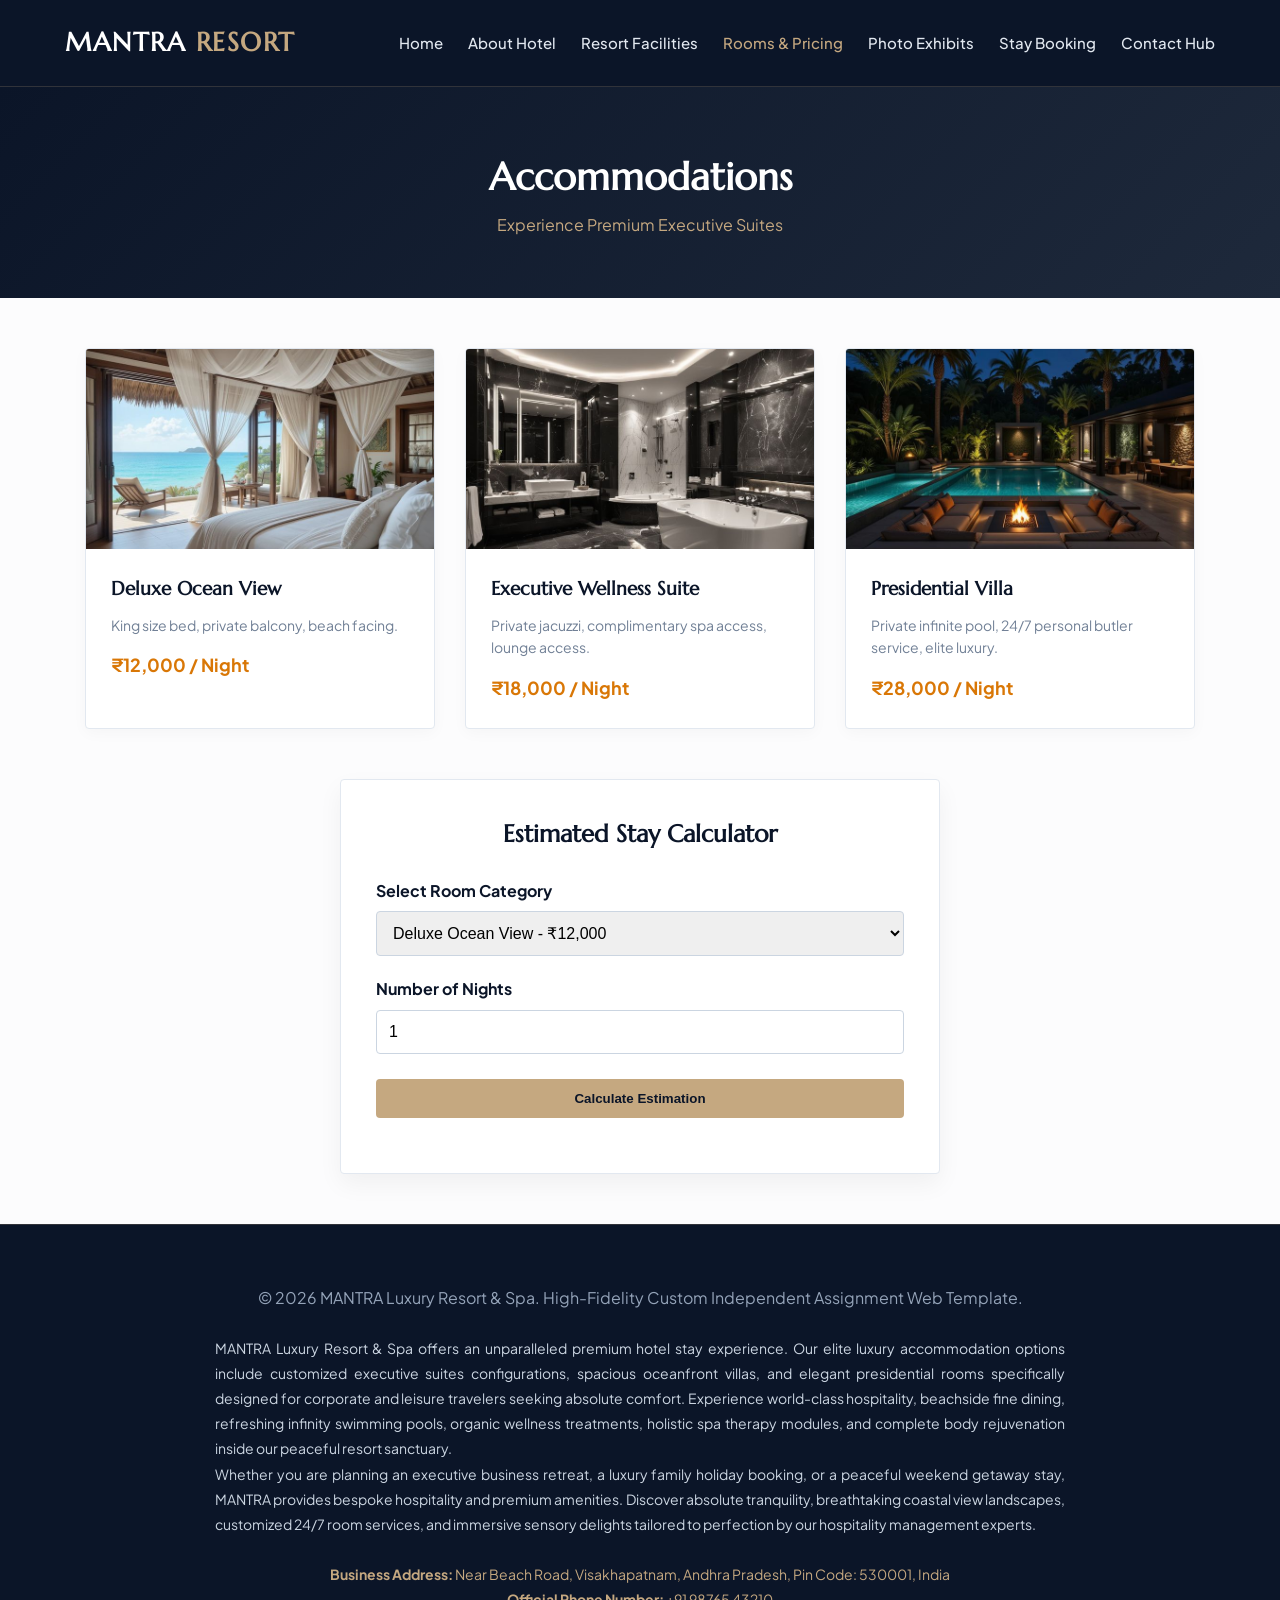
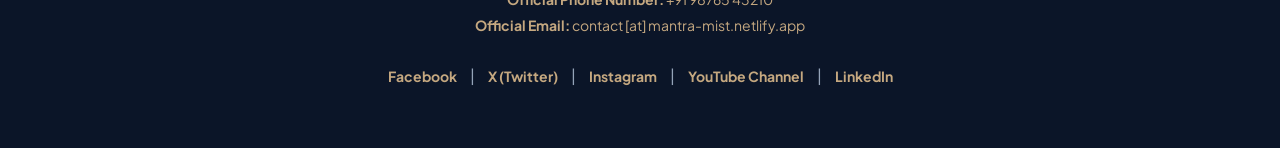
<file: rooms.html>
<!DOCTYPE html>
<html lang="en">
<head>
  <meta charset="UTF-8">
  <meta name="viewport" content="width=device-width, initial-scale=1.0">
  <title>Rooms & Luxury Suites | MANTRA Luxury Resort</title>
  <meta name="description" content="Compare premium room prices and calculate your luxury stay cost at MANTRA Resort.">
  <meta name="keywords" content="hotel rooms, executive suites pricing, room cost calculator">
  <link rel="stylesheet" href="style.css">
</head>
<body>

  <header class="site-header">
    <div class="container header-inner">
      <a class="logo" href="index.html">MANTRA <span>RESORT</span></a>
      <button class="menu-btn" id="menuBtn">☰</button>
      <nav class="nav-links" id="navLinks">
        <a href="index.html">Home</a>
        <a href="about.html">About Hotel</a>
        <a href="facilities.html">Resort Facilities</a>
        <a href="rooms.html" class="active">Rooms & Pricing</a>
        <a href="gallery.html">Photo Exhibits</a>
        <a href="booking.html">Stay Booking</a>
        <a href="contact.html">Contact Hub</a>
      </nav>
    </div>
  </header>

  <main>
    <section class="rooms-hero">
      <div class="container">
        <h1 class="rooms-hero-title">Accommodations</h1>
        <p class="rooms-hero-subtitle">Experience Premium Executive Suites</p>
      </div>
    </section>

    <section class="container rooms-section">
      <div class="rooms-grid">
        
        <article class="room-card">
          <div class="room-img-container">
            <img src="images/ocen_view.jpg" alt="MANTRA Luxury Deluxe Ocean View Suite">
          </div>
          <div class="room-details">
            <h3 class="room-title">Deluxe Ocean View</h3>
            <p class="room-desc">King size bed, private balcony, beach facing.</p>
            <p class="room-price">₹12,000 / Night</p>
          </div>
        </article>

        <article class="room-card">
          <div class="room-img-container">
            <img src="images/Luxury_Bathroom.jpg" alt="MANTRA Executive Wellness Suite Jacuzzi Setup">
          </div>
          <div class="room-details">
            <h3 class="room-title">Executive Wellness Suite</h3>
            <p class="room-desc">Private jacuzzi, complimentary spa access, lounge access.</p>
            <p class="room-price">₹18,000 / Night</p>
          </div>
        </article>

        <article class="room-card">
          <div class="room-img-container">
            <img src="images/Pool.jpg" alt="MANTRA Presidential Villa Private Infinity Pool View">
          </div>
          <div class="room-details">
            <h3 class="room-title">Presidential Villa</h3>
            <p class="room-desc">Private infinite pool, 24/7 personal butler service, elite luxury.</p>
            <p class="room-price">₹28,000 / Night</p>
          </div>
        </article>

      </div>

      <div class="calculator-box">
        <h2 class="calc-heading">Estimated Stay Calculator</h2>
        
        <label class="calc-label">Select Room Category</label>
        <select id="packageSelect" class="calc-select">
          <option value="12000">Deluxe Ocean View - ₹12,000</option>
          <option value="18000">Executive Wellness Suite - ₹18,000</option>
          <option value="28000">Presidential Villa - ₹28,000</option>
        </select>

        <label class="calc-label">Number of Nights</label>
        <input type="number" id="peopleCount" min="1" value="1" class="calc-input">

        <button class="btn calc-btn" onclick="calculateCost()">Calculate Estimation</button>
        <p id="costResult" class="calc-result"></p>
      </div>
    </section>
  </main>

  <footer class="main-footer">
    <div class="container">
      <p>© 2026 MANTRA Luxury Resort & Spa. High-Fidelity Custom Independent Assignment Web Template.</p>
      
      <div class="footer-seo-text">
        <p>MANTRA Luxury Resort & Spa offers an unparalleled premium hotel stay experience. Our elite luxury accommodation options include customized executive suites configurations, spacious oceanfront villas, and elegant presidential rooms specifically designed for corporate and leisure travelers seeking absolute comfort. Experience world-class hospitality, beachside fine dining, refreshing infinity swimming pools, organic wellness treatments, holistic spa therapy modules, and complete body rejuvenation inside our peaceful resort sanctuary.</p>
        <p>Whether you are planning an executive business retreat, a luxury family holiday booking, or a peaceful weekend getaway stay, MANTRA provides bespoke hospitality and premium amenities. Discover absolute tranquility, breathtaking coastal view landscapes, customized 24/7 room services, and immersive sensory delights tailored to perfection by our hospitality management experts.</p>
      </div>
      
      <div class="footer-contact-info">
        <p><strong>Business Address:</strong> Near Beach Road, Visakhapatnam, Andhra Pradesh, Pin Code: 530001, India</p>
        <p><strong>Official Phone Number:</strong> +91 98765 43210</p>
        <p><strong>Official Email:</strong> contact [at] mantra-mist.netlify.app</p>
      </div>

      <div class="social-links">
        <a href="https://facebook.com/mantraluxuryresort" target="_blank">Facebook</a> | 
        <a href="https://x.com/mantraresort" target="_blank">X (Twitter)</a> | 
        <a href="https://instagram.com/mantraresort" target="_blank">Instagram</a> | 
        <a href="https://youtube.com/mantraresort" target="_blank">YouTube Channel</a> | 
        <a href="https://linkedin.com/company/mantraresort" target="_blank">LinkedIn</a>
      </div>
    </div>
  </footer>

  <script src="script.js"></script>
  <script type="text/javascript">
    var Tawk_API=Tawk_API||{}, Tawk_LoadStart=new Date();
    (function(){
    var s1=document.createElement("script"),s0=document.getElementsByTagName("script")[0];
    s1.async=true;
    s1.src='https://embed.tawk.to/6a45ff498c45b31d46f20f6c/1jsgmqic3';
    s1.charset='UTF-8';
    s1.setAttribute('crossorigin','*');
    s0.parentNode.insertBefore(s1,s0);
    })();
  </script>
  </body>
</html>
</file>
<file: style.css>
/* ==================================================================
   MANTRA LUXURY RESORT & SPA - PREMIUM NAVY-GOLD CLASSIC STYLESHEET
   ================================================================== */

@import url('https://fonts.googleapis.com/css2?family=Marcellus&family=Plus+Jakarta+Sans:wght@400;600;700&display=swap');

:root {
  --gold-accent: #c5a880;     /* Elegance Rich Soft Gold Color Tone */
  --luxury-navy: #0b1528;     /* High Class Dark Background Layout */
  --body-gray: #fcfcfd;       /* Soft White Premium Space Feel */
  --text-dark: #2d3748;
  --white: #ffffff;
}

* {
  box-sizing: border-box;
  margin: 0;
  padding: 0;
}

body {
  font-family: 'Plus Jakarta Sans', sans-serif;
  background-color: var(--body-gray);
  color: var(--text-dark);
  line-height: 1.6;
}

.container {
  width: 90%;
  max-width: 1150px;
  margin: 0 auto;
}

/* Header UI Styles Alignment*/
.site-header {
  background-color: var(--luxury-navy);
  position: sticky;
  top: 0;
  z-index: 999;
  border-bottom: 1px solid rgba(197, 168, 128, 0.2);
}

.header-inner {
  display: flex;
  justify-content: space-between;
  align-items: center;
  padding: 22px 0;
}

.logo {
  font-family: 'Marcellus', serif;
  font-size: 26px;
  font-weight: bold;
  color: var(--white);
  text-decoration: none;
  letter-spacing: 1.5px;
}
.logo span { color: var(--gold-accent); }

.nav-links {
  display: flex;
  gap: 25px;
}
.nav-links a {
  color: #e2e8f0;
  text-decoration: none;
  font-weight: 500;
  font-size: 15px;
  transition: color 0.3s ease;
  white-space: nowrap;
}
.nav-links a:hover, .nav-links a.active {
  color: var(--gold-accent);
}

/* Premium Button Architecture */
.btn {
  display: inline-block;
  background-color: var(--gold-accent);
  color: var(--luxury-navy);
  padding: 12px 24px;
  text-decoration: none;
  font-weight: 700;
  border-radius: 4px;
  transition: all 0.3s ease;
  border: none;
  cursor: pointer;
}
.btn:hover { background-color: #b3956d; }

.btn-outline {
  background: transparent;
  border: 1px solid var(--gold-accent);
  color: var(--gold-accent);
}
.btn-outline:hover {
  background: var(--gold-accent);
  color: var(--luxury-navy);
}

/* Responsive Menu Navigation Logic*/
.menu-btn { 
  display: none; 
  background: none; 
  border: none; 
  color: white; 
  font-size: 26px; 
  cursor: pointer; 
}

@media (max-width: 768px) {
  .menu-btn { display: block; }
  .nav-links {
    display: none; 
    flex-direction: column; 
    position: absolute; 
    top: 100%; 
    left: 0;
    width: 100%; 
    background-color: var(--luxury-navy); 
    padding: 20px; 
    gap: 15px;
  }
  .nav-links.show { display: flex; }
}

/* =========================================================
   HOME HERO & EXPERIENCE SECTION STYLES
   ========================================================= */
.home-hero {
  background: linear-gradient(rgba(11, 21, 40, 0.65), rgba(11, 21, 40, 0.75)), url('https://images.unsplash.com/photo-1540555700478-4be289fbecef?q=80&w=1600') no-repeat center center/cover;
  min-height: calc(100vh - 70px);
  display: flex;
  align-items: center;
  justify-content: center;
  padding: 40px 0;
  margin: 0;
  text-align: center;
  color: white;
}
.hero-container-inner {
  max-width: 850px;
  margin: 0 auto;
  padding: 0 20px;
}
.hero-main-title {
  font-family: 'Marcellus', serif;
  font-size: 46px;
  color: #c5a880;
  margin-bottom: 25px;
  letter-spacing: 3px;
  line-height: 1.3;
}
.hero-main-desc {
  font-size: 18px;
  color: #f1f5f9;
  margin-bottom: 40px;
  line-height: 1.9;
  letter-spacing: 0.5px;
}
.hero-cta-btn {
  background-color: #c5a880;
  color: #0b1528;
  padding: 14px 35px;
  text-decoration: none;
  font-weight: bold;
  border-radius: 4px;
  font-size: 14px;
  letter-spacing: 1px;
  transition: all 0.3s ease;
  display: inline-block;
  box-shadow: 0 4px 15px rgba(197, 168, 128, 0.3);
}
.hero-cta-btn:hover {
  background-color: #e2c499;
  transform: translateY(-2px);
}

.experience-section {
  padding: 80px 0;
  text-align: center;
}
.experience-main-heading {
  font-family: 'Marcellus', serif;
  font-size: 34px;
  margin-bottom: 50px;
  color: #0b1528;
  letter-spacing: 1px;
}
.experience-grid {
  display: grid;
  grid-template-columns: repeat(auto-fit, minmax(280px, 1fr));
  gap: 35px;
  padding: 0 20px;
}
.experience-card {
  background: white;
  padding: 35px;
  border-radius: 4px;
  box-shadow: 0 10px 30px rgba(0,0,0,0.04);
  border-top: 3px solid #c5a880;
  text-align: left;
}
.experience-card-title {
  margin-bottom: 15px;
  color: #0b1528;
  font-family: 'Marcellus', serif;
  font-size: 20px;
}
.experience-card-text {
  font-size: 15px;
  color: #4a5568;
  line-height: 1.8;
}

/* =========================================================
   GALLERY PAGE SPECIFIC STYLES
   ========================================================= */
.gallery-main {
  background-color: #0b1528;
  padding: 40px 0;
}
.gallery-hero {
  text-align: center;
  padding-bottom: 40px;
}
.gallery-title {
  font-family: 'Marcellus', serif;
  font-size: 38px;
  color: #c5a880;
  margin-bottom: 10px;
}
.gallery-subtitle {
  color: #94a3b8;
  font-size: 16px;
}
.filter-btn-container {
  text-align: center;
  margin-bottom: 35px;
}
.gallery-filter-btn {
  background: none;
  border: 1px solid #c5a880;
  color: #c5a880;
  padding: 10px 20px;
  margin: 5px;
  font-size: 14px;
  border-radius: 4px;
  cursor: pointer;
  font-weight: bold;
  transition: all 0.3s ease;
}
.gallery-filter-btn:hover {
  background-color: rgba(197, 168, 128, 0.1);
}
.gallery-filter-btn.active-filter {
  background-color: #c5a880;
  color: #0b1528;
  border: 1px solid #c5a880;
}
.gallery-grid {
  display: grid;
  grid-template-columns: repeat(auto-fill, minmax(280px, 1fr));
  gap: 25px;
  padding: 20px;
}
.gallery-item {
  border-radius: 4px;
  overflow: hidden;
  height: 200px;
  border: 1px solid rgba(197, 168, 128, 0.4);
  box-shadow: 0 10px 20px rgba(0,0,0,0.3);
}
.gallery-item img {
  width: 100%;
  height: 100%;
  object-fit: cover;
  display: block;
}

/* =========================================================
   ROOMS & PRICING PAGE SPECIFIC STYLES
   ========================================================= */
.rooms-hero {
  background: linear-gradient(135deg, #0b1528, #1e293b);
  color: white;
  padding: 60px 0;
  text-align: center;
}
.rooms-hero-title {
  font-family: 'Marcellus', serif;
  font-size: 38px;
  margin: 0;
}
.rooms-hero-subtitle {
  color: #c5a880;
  margin-top: 5px;
}
.rooms-section {
  padding: 50px 0;
}
.rooms-grid {
  display: grid;
  grid-template-columns: repeat(auto-fit, minmax(300px, 1fr));
  gap: 30px;
  margin-bottom: 50px;
  padding: 0 20px;
}
.room-card {
  background: white;
  border-radius: 4px;
  box-shadow: 0 4px 15px rgba(0,0,0,0.03);
  border: 1px solid #e2e8f0;
  overflow: hidden;
}
.room-img-container {
  height: 200px;
  width: 100%;
  overflow: hidden;
}
.room-img-container img {
  width: 100%;
  height: 100%;
  object-fit: cover;
  display: block;
}
.room-details {
  padding: 25px;
}
.room-title {
  color: #0b1528;
  font-family: 'Marcellus', serif;
  margin-bottom: 10px;
}
.room-desc {
  font-size: 14px;
  color: #718096;
  margin-bottom: 15px;
}
.room-price {
  color: #d97706;
  font-weight: bold;
  font-size: 18px;
  margin: 0;
}

/* Stay Calculator Container Box */
.calculator-box {
  background: white;
  padding: 35px;
  border-radius: 4px;
  max-width: 600px;
  margin: 0 auto;
  box-shadow: 0 10px 25px rgba(0,0,0,0.05);
  border: 1px solid #e2e8f0;
}
.calc-heading {
  font-family: 'Marcellus', serif;
  text-align: center;
  color: #0b1528;
  margin-bottom: 25px;
}
.calc-label {
  display: block;
  font-weight: bold;
  margin-bottom: 8px;
  color: #0b1528;
}
.calc-select, .calc-input {
  width: 100%;
  padding: 12px;
  border-radius: 4px;
  border: 1px solid #cbd5e1;
  margin-bottom: 20px;
  font-size: 16px;
  box-sizing: border-box;
}
.calc-input {
  margin-bottom: 25px;
}
.calc-btn {
  width: 100%;
  cursor: pointer;
}
.calc-result {
  margin-top: 20px;
  text-align: center;
  font-weight: bold;
  font-size: 18px;
  color: #0b1528;
}

/* =========================================================
   FOOTER SEO OPTIMIZATIONS
   ========================================================= */
.main-footer {
  background-color: #0b1528;
  color: #94a3b8;
  padding: 60px 0;
  text-align: center;
  border-top: 1px solid rgba(197, 168, 128, 0.2);
}
.footer-seo-text {
  max-width: 850px;
  margin: 25px auto;
  text-align: justify;
  font-size: 14px;
  line-height: 1.8;
  color: #cbd5e1;
}
.footer-contact-info {
  font-size: 14px;
  color: #c5a880;
  margin-top: 20px;
  line-height: 1.8;
}
.social-links {
  margin-top: 25px;
}
.social-links a {
  color: #c5a880;
  margin: 0 10px;
  text-decoration: none;
  font-size: 14px;
  font-weight: bold;
}
</file>
